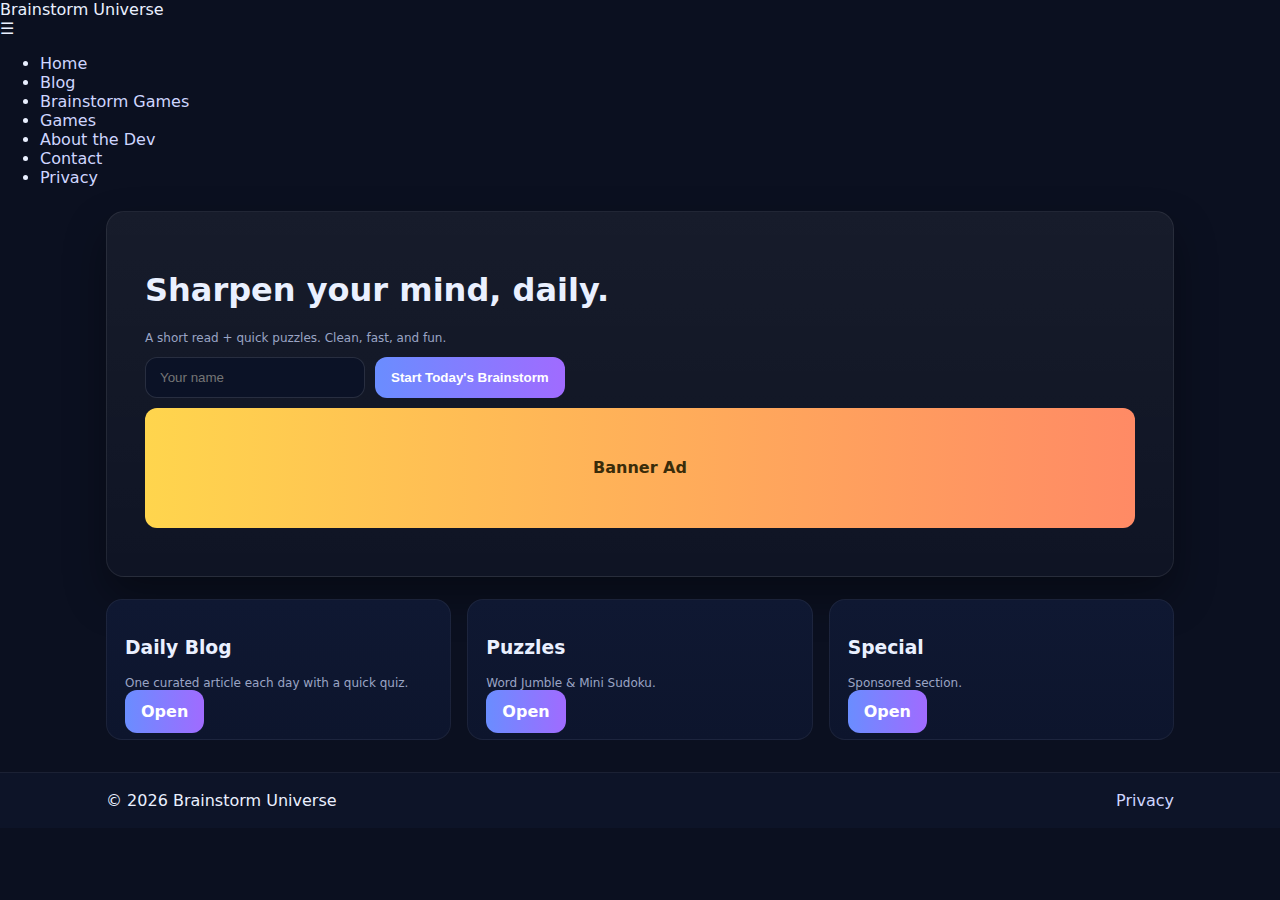
<file: index.html>
<!doctype html>
<html lang="en">
<head>
  <meta charset="utf-8"/>
  <meta name="viewport" content="width=device-width,initial-scale=1"/>
  <title>Brainstorm Universe</title>
  <link rel="stylesheet" href="styles.css"/>
  <script defer src="common.js"></script>
</head>
<body>

<!-- Navbar -->
<header>
  <nav class="navbar">
    <div class="logo">Brainstorm Universe</div>
    <div class="menu-toggle" id="menu-toggle">&#9776;</div>
    <ul class="nav-links" id="nav-links">
      <li><a href="index.html">Home</a></li>
      <li><a href="blogs.html">Blog</a></li>
      <li><a href="menu.html">Brainstorm Games</a></li>
      <li><a href="games.html">Games</a></li>
      <li><a href="about.html">About the Dev</a></li>
      <li><a href="contact.html">Contact</a></li>
      <li><a href="privacy.html">Privacy</a></li>
    </ul>
  </nav>
</header>

<main class="container">
  <section class="hero">
    <h1>Sharpen your mind, daily.</h1>
    <p class="small">A short read + quick puzzles. Clean, fast, and fun.</p>
    <div style="display:flex;gap:10px;flex-wrap:wrap;margin-top:10px">
      <input id="name" class="input" placeholder="Your name"/>
      <button class="btn" id="start">Start Today's Brainstorm</button>
    </div>
    <div class="banner ad">Banner Ad</div>
  </section>

  <section class="grid">
    <div class="card">
      <h3>Daily Blog</h3>
      <p class="small">One curated article each day with a quick quiz.</p>
      <a class="btn" href="blogs.html">Open</a>
    </div>
    <div class="card">
      <h3>Puzzles</h3>
      <p class="small">Word Jumble & Mini Sudoku.</p>
      <a class="btn" href="menu.html">Open</a>
    </div>
    <div class="card">
      <h3>Special</h3>
      <p class="small">Sponsored section.</p>
      <a class="btn" href="secret.html">Open</a>
    </div>
  </section>
</main>

<footer class="foot">
  <div class="wrap">
    <span>© <span id="yr"></span> Brainstorm Universe</span>
    <a href="privacy.html">Privacy</a>
  </div>
</footer>

<script>
  // Navbar toggle
  const toggle = document.getElementById("menu-toggle");
  const navLinks = document.getElementById("nav-links");
  toggle.addEventListener("click", () => navLinks.classList.toggle("active"));

  // Footer year
  document.getElementById('yr').textContent = new Date().getFullYear();

  // Start button
  document.getElementById('start').onclick = ()=>{
    const n = document.getElementById('name').value.trim();
    if(!n){ alert('Please enter your name'); return }
    setName(n);
    location.href='blogs.html';
  }
</script>

</body>
</html>
</file>
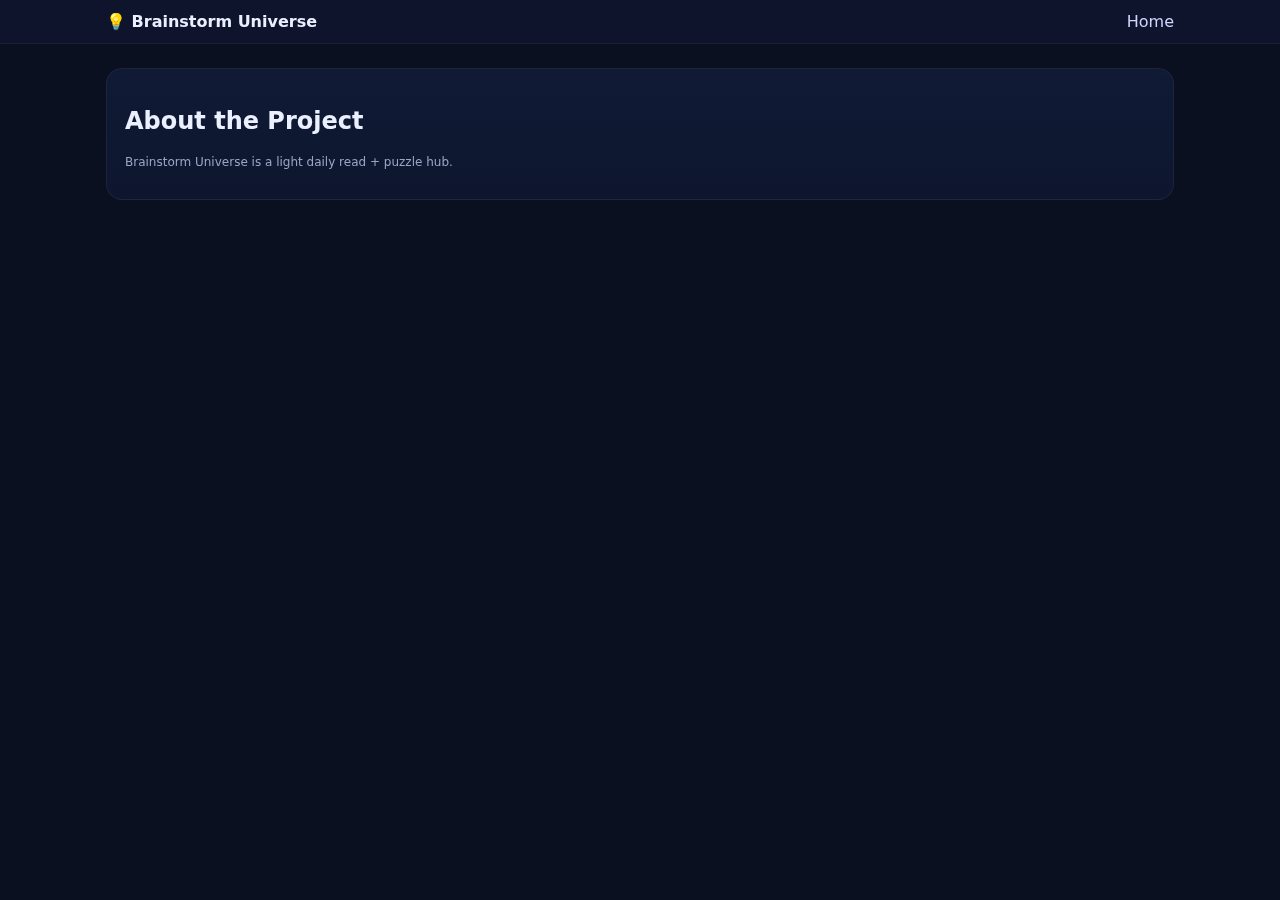
<file: about.html>
<!doctype html><html><head><meta charset="utf-8"/><meta name="viewport" content="width=device-width,initial-scale=1"/>
<title>About</title><link rel="stylesheet" href="styles.css"/></head><body>
<header class="nav"><div class="wrap"><div class="brand">💡 Brainstorm Universe</div>
<nav class="links"><a href="index.html">Home</a></nav></div></header>
<main class="container"><section class="section"><h2>About the Project</h2>
<p class="small">Brainstorm Universe is a light daily read + puzzle hub.</p></section></main></body></html>
</file>
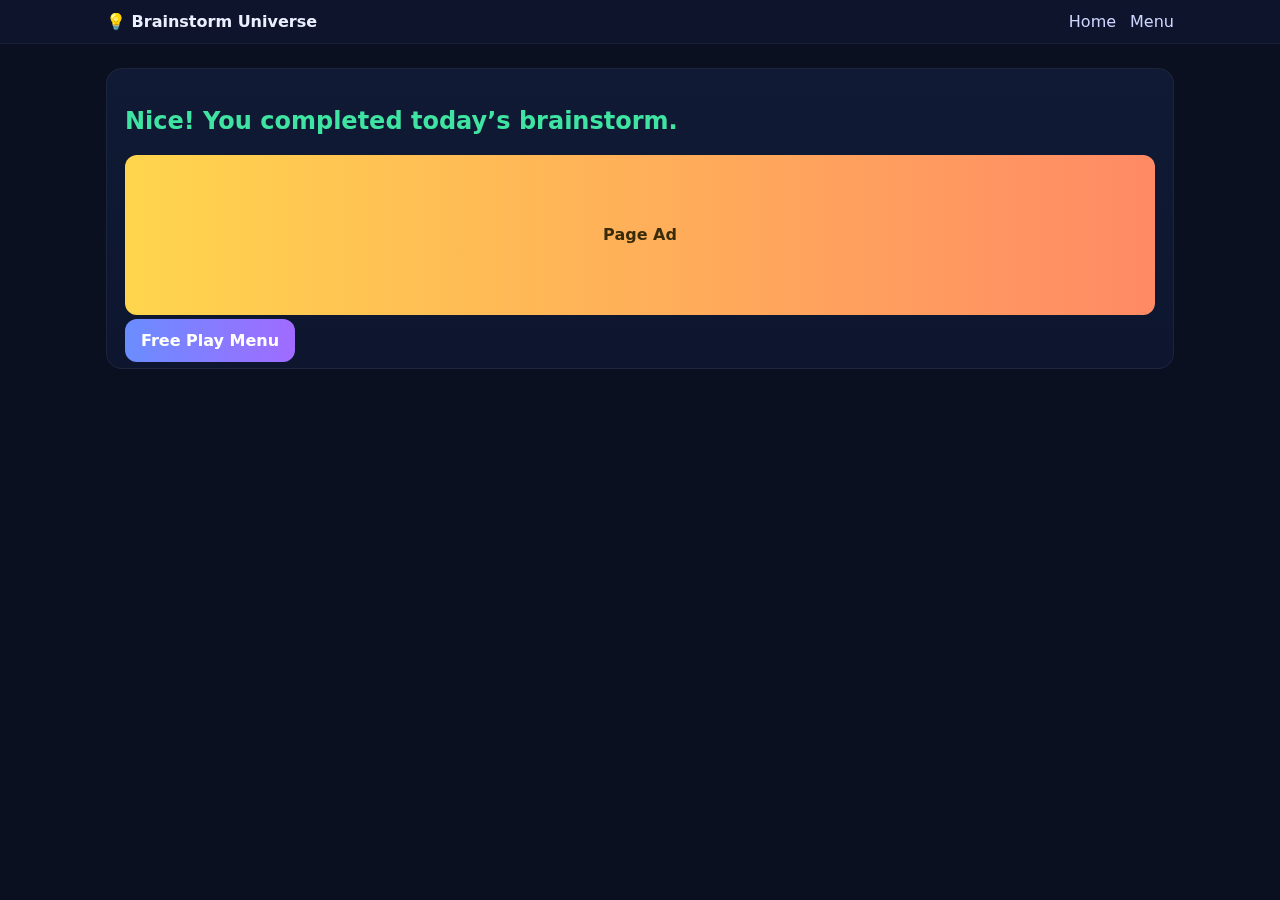
<file: congrats.html>
<!doctype html><html><head>
<meta charset="utf-8"/><meta name="viewport" content="width=device-width,initial-scale=1"/>
<title>Congrats</title>
<link rel="stylesheet" href="styles.css"/></head><body>
<header class="nav"><div class="wrap"><div class="brand">💡 Brainstorm Universe</div>
<nav class="links"><a href="index.html">Home</a><a href="menu.html">Menu</a></nav></div></header>
<main class="container"><section class="section">
  <h2 class="ok">Nice! You completed today’s brainstorm.</h2>
  <div class="block-ad ad">Page Ad</div>
  <a class="btn" href="menu.html">Free Play Menu</a>
</section></main></body></html>
</file>
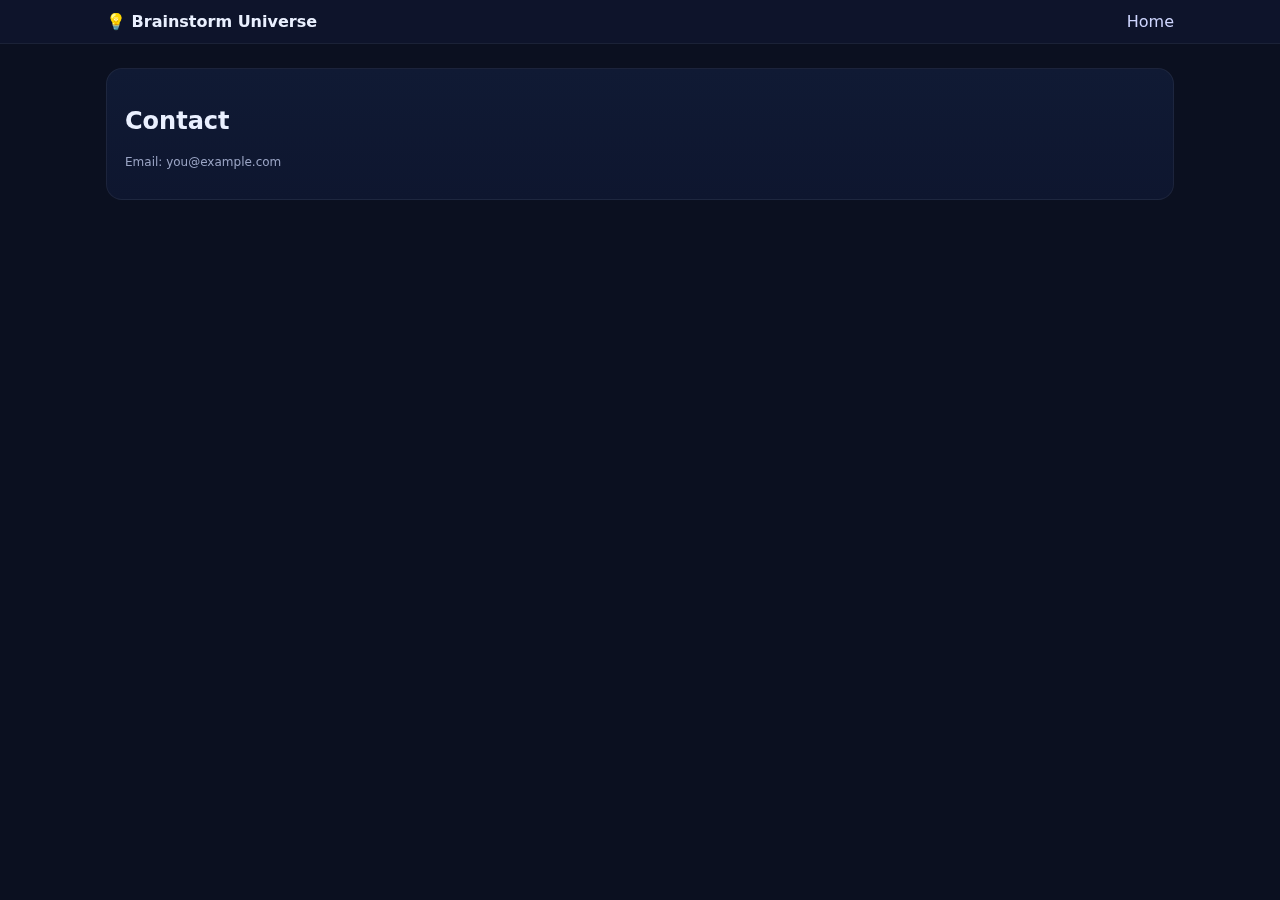
<file: contact.html>
<!doctype html><html><head><meta charset="utf-8"/><meta name="viewport" content="width=device-width,initial-scale=1"/>
<title>Contact</title><link rel="stylesheet" href="styles.css"/></head><body>
<header class="nav"><div class="wrap"><div class="brand">💡 Brainstorm Universe</div>
<nav class="links"><a href="index.html">Home</a></nav></div></header>
<main class="container"><section class="section"><h2>Contact</h2>
<p class="small">Email: you@example.com</p></section></main></body></html>
</file>
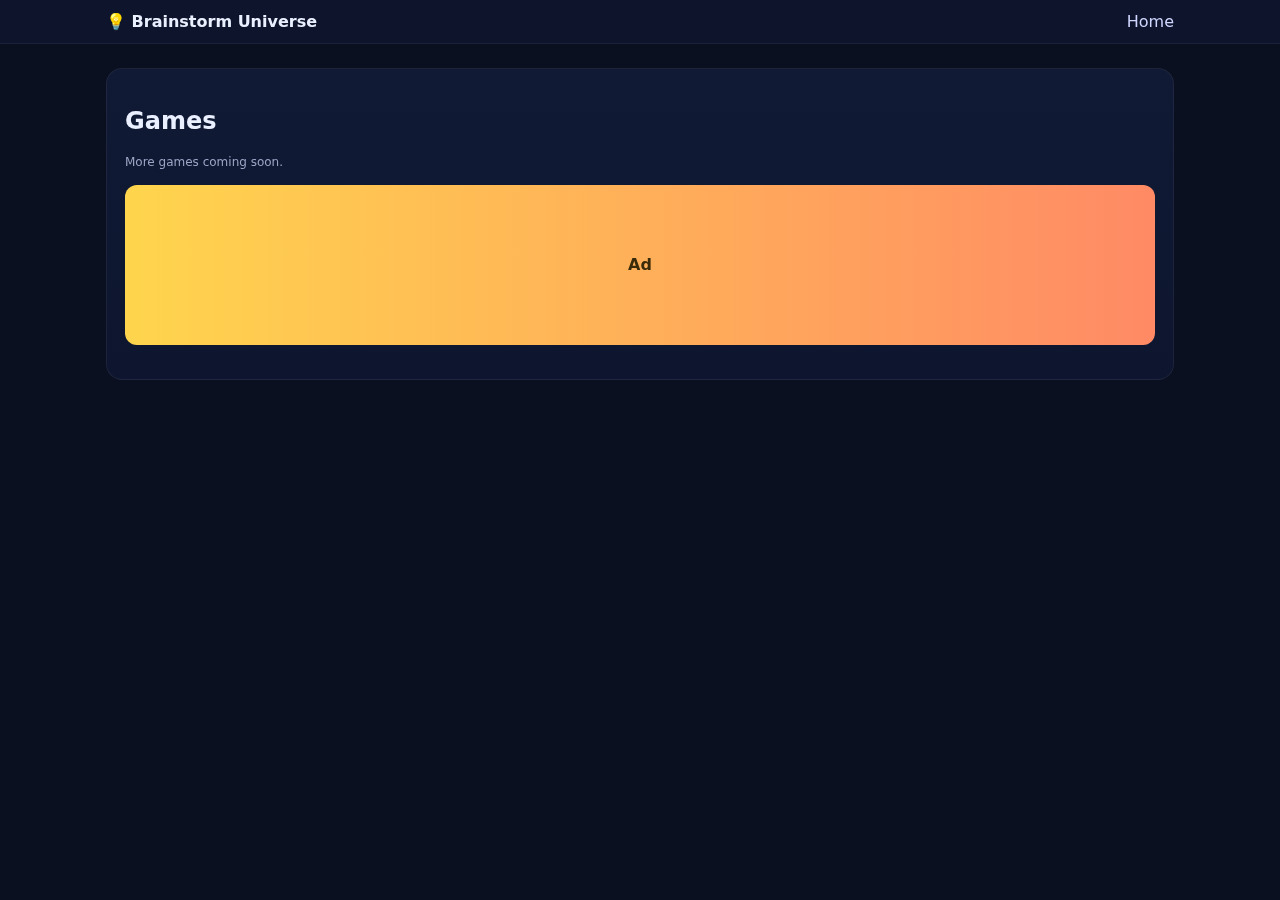
<file: games.html>
<!doctype html><html><head><meta charset="utf-8"/><meta name="viewport" content="width=device-width,initial-scale=1"/>
<title>Games</title><link rel="stylesheet" href="styles.css"/></head><body>
<header class="nav"><div class="wrap"><div class="brand">💡 Brainstorm Universe</div>
<nav class="links"><a href="index.html">Home</a></nav></div></header>
<main class="container"><section class="section"><h2>Games</h2>
<p class="small">More games coming soon.</p><div class="block-ad ad">Ad</div></section></main></body></html>
</file>
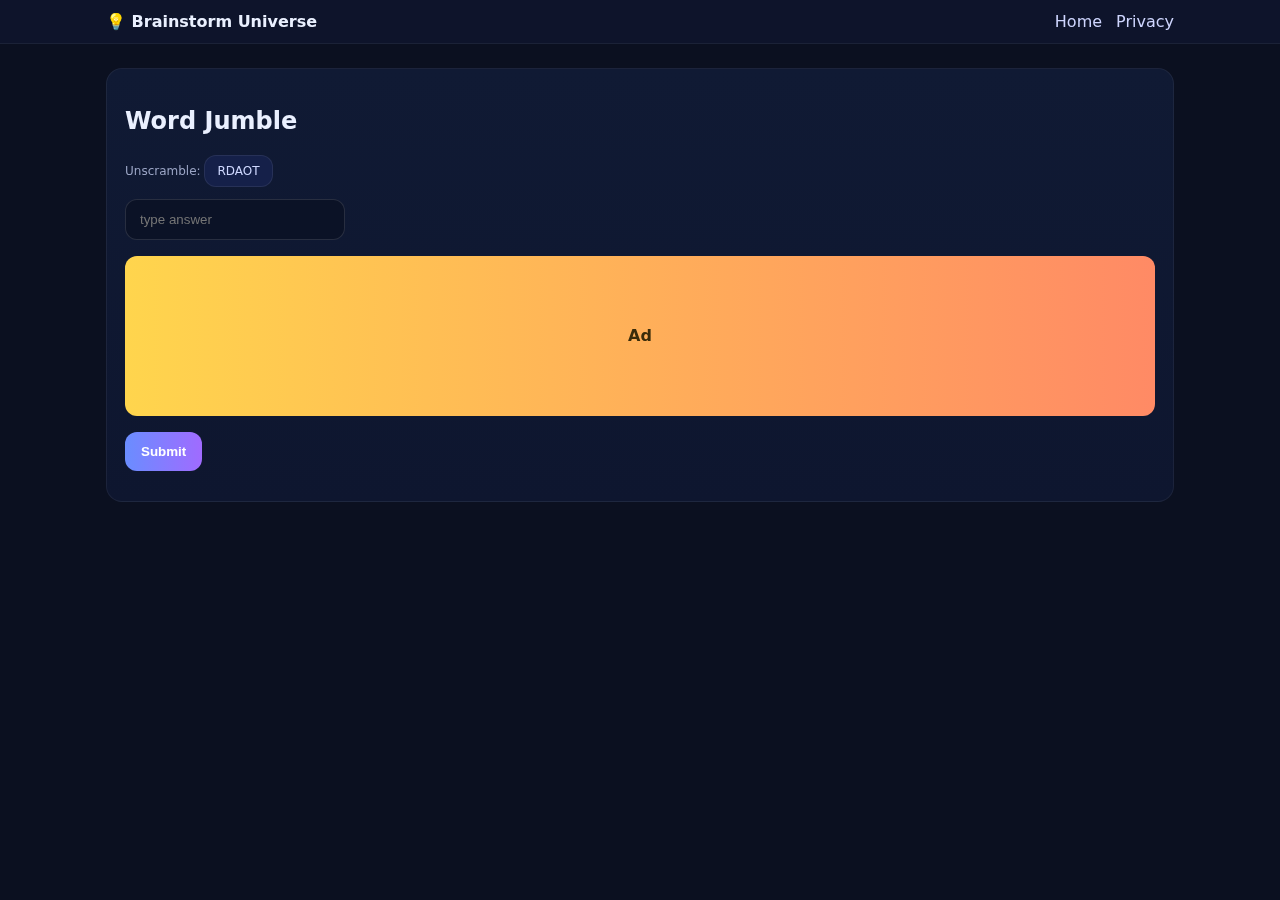
<file: jumble.html>
<!doctype html><html><head>
<meta charset="utf-8"/><meta name="viewport" content="width=device-width,initial-scale=1"/>
<title>Word Jumble</title>
<link rel="stylesheet" href="styles.css"/><script defer src="common.js"></script>
</head><body>
<header class="nav"><div class="wrap"><div class="brand">💡 Brainstorm Universe</div>
<nav class="links"><a href="index.html">Home</a><a href="privacy.html">Privacy</a></nav></div></header>
<main class="container"><section class="section">
  <h2>Word Jumble</h2>
  <p class="small">Unscramble: <span class="badge">RDAOT</span></p>
  <input id="ans" class="input" placeholder="type answer"/><div class="block-ad ad">Ad</div>
  <button class="btn" id="go">Submit</button><p id="msg" class="small"></p>
</section></main>
<script>
document.getElementById('go').onclick = async ()=>{
  const name = getName(); if(!name){ alert('Please set your name on Home.'); return }
  // (Demo) accept any non-empty answer
  if(!document.getElementById('ans').value.trim()){ document.getElementById('msg').textContent='Try an answer.'; return }
  try{ await jfetch('/api/complete-task',{name,task:'jumble'}) }catch(e){}
  location.href='sudoku.html'
}
</script></body></html>
</file>
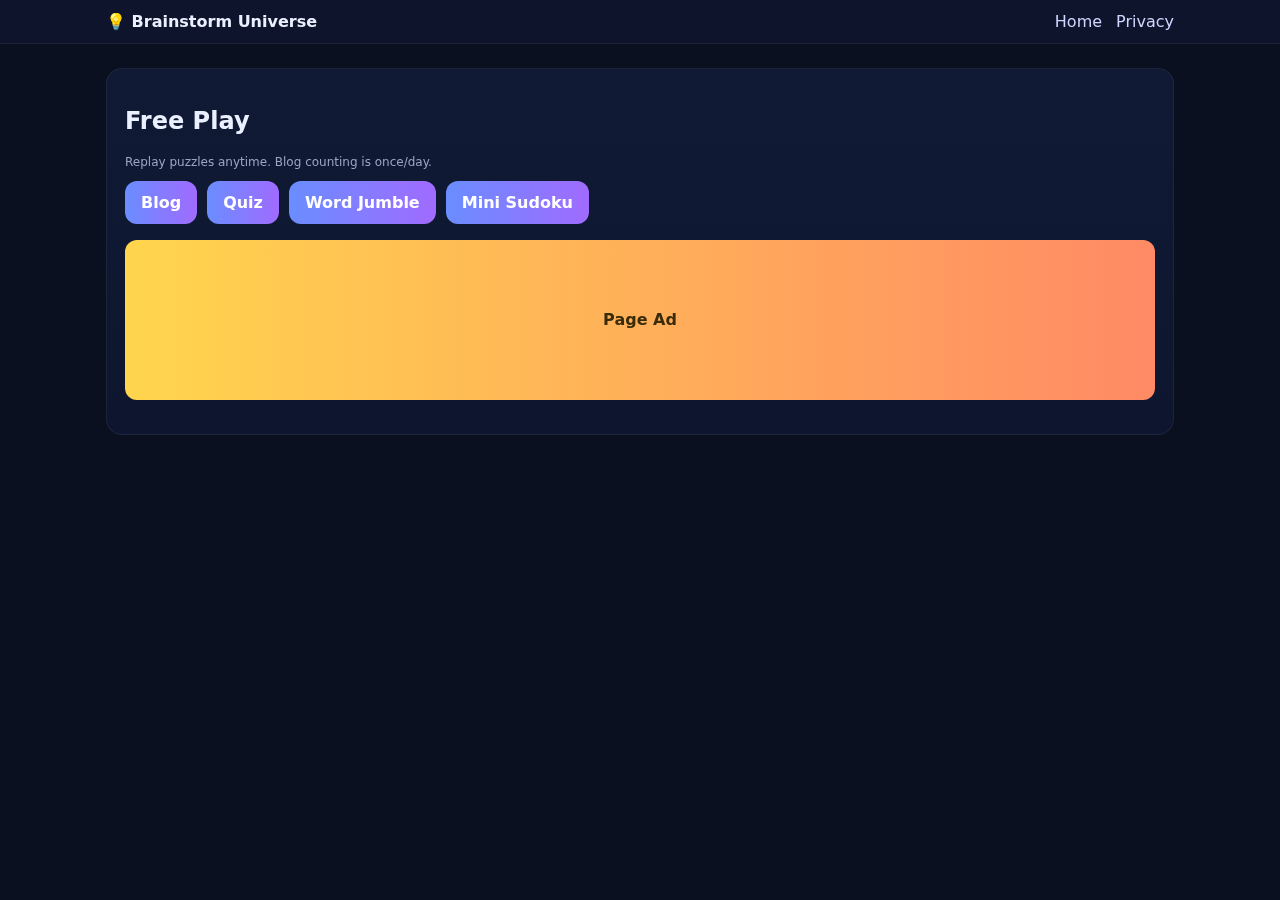
<file: menu.html>
<!doctype html><html><head>
<meta charset="utf-8"/><meta name="viewport" content="width=device-width,initial-scale=1"/>
<title>Menu</title>
<link rel="stylesheet" href="styles.css"/></head><body>
<header class="nav"><div class="wrap"><div class="brand">💡 Brainstorm Universe</div>
<nav class="links"><a href="index.html">Home</a><a href="privacy.html">Privacy</a></nav></div></header>
<main class="container"><section class="section">
  <h2>Free Play</h2>
  <p class="small">Replay puzzles anytime. Blog counting is once/day.</p>
  <div style="display:flex;gap:10px;flex-wrap:wrap">
    <a class="btn" href="blogs.html">Blog</a>
    <a class="btn" href="quiz.html?i=0">Quiz</a>
    <a class="btn" href="jumble.html">Word Jumble</a>
    <a class="btn" href="sudoku.html">Mini Sudoku</a>
  </div>
  <div class="block-ad ad">Page Ad</div>
</section></main></body></html>
</file>
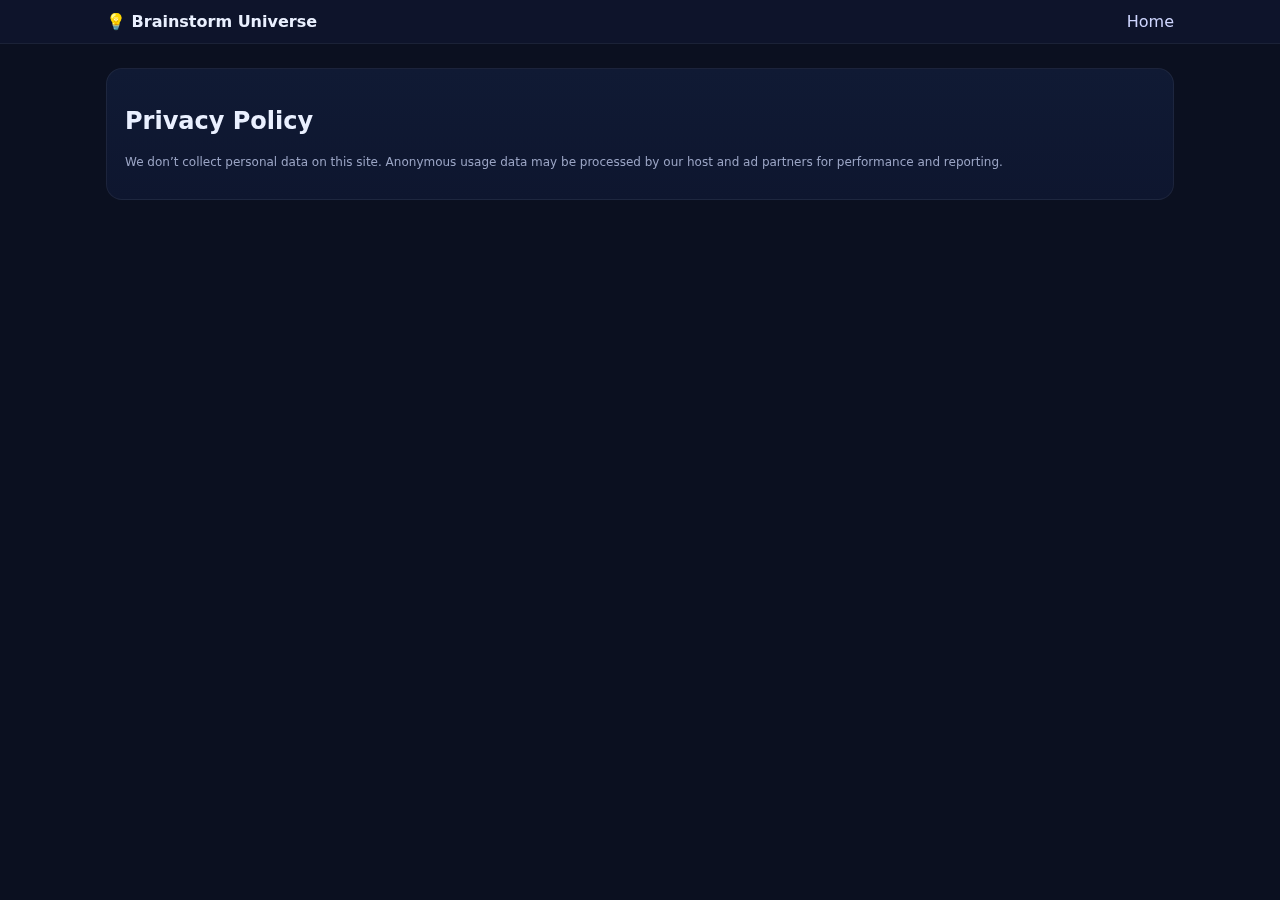
<file: privacy.html>
<!doctype html><html><head><meta charset="utf-8"/><meta name="viewport" content="width=device-width,initial-scale=1"/>
<title>Privacy</title><link rel="stylesheet" href="styles.css"/></head><body>
<header class="nav"><div class="wrap"><div class="brand">💡 Brainstorm Universe</div>
<nav class="links"><a href="index.html">Home</a></nav></div></header>
<main class="container"><section class="section"><h2>Privacy Policy</h2>
<p class="small">We don’t collect personal data on this site. Anonymous usage data may be processed by our host and ad partners for performance and reporting.</p></section></main></body></html>
</file>
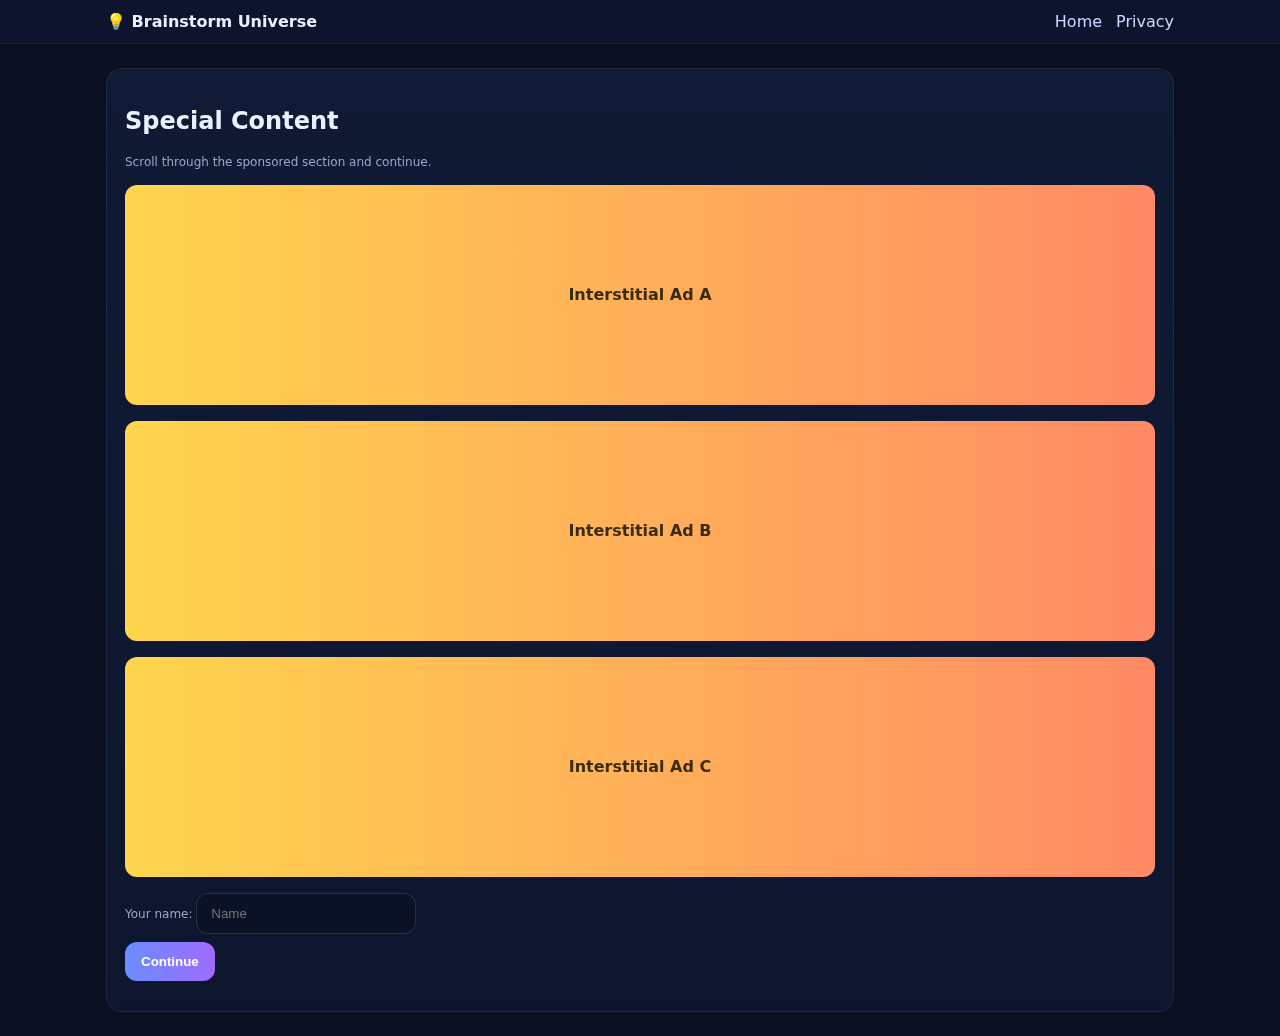
<file: secret.html>
<!doctype html><html><head>
<meta charset="utf-8"/><meta name="viewport" content="width=device-width,initial-scale=1"/>
<title>Special</title>
<link rel="stylesheet" href="styles.css"/><script defer src="common.js"></script>
</head><body>
<header class="nav"><div class="wrap"><div class="brand">💡 Brainstorm Universe</div>
<nav class="links"><a href="index.html">Home</a><a href="privacy.html">Privacy</a></nav></div></header>
<main class="container"><section class="section">
  <h2>Special Content</h2>
  <p class="small">Scroll through the sponsored section and continue.</p>
  <div class="full-ad ad">Interstitial Ad A</div>
  <div class="full-ad ad">Interstitial Ad B</div>
  <div class="full-ad ad">Interstitial Ad C</div>
  <label class="small" style="display:block;margin:8px 0">Your name:
    <input id="nm" class="input" placeholder="Name"/></label>
  <button class="btn" id="claim">Continue</button>
  <p id="msg" class="small"></p>
</section></main>
<script>
const MAX=5;
document.getElementById('claim').onclick = async ()=>{
  const name = (document.getElementById('nm').value.trim() || getName())
  if(!name){ alert('Please set your name on Home.'); return }
  if(getClaims(name)>=MAX){ document.getElementById('msg').textContent='Daily limit reached.'; return }
  try{ await jfetch('/api/complete-task',{name,task:'secret',amount:2}) }catch(e){}
  addClaim(name); document.getElementById('msg').textContent='Thanks!'
}
</script></body></html>
</file>
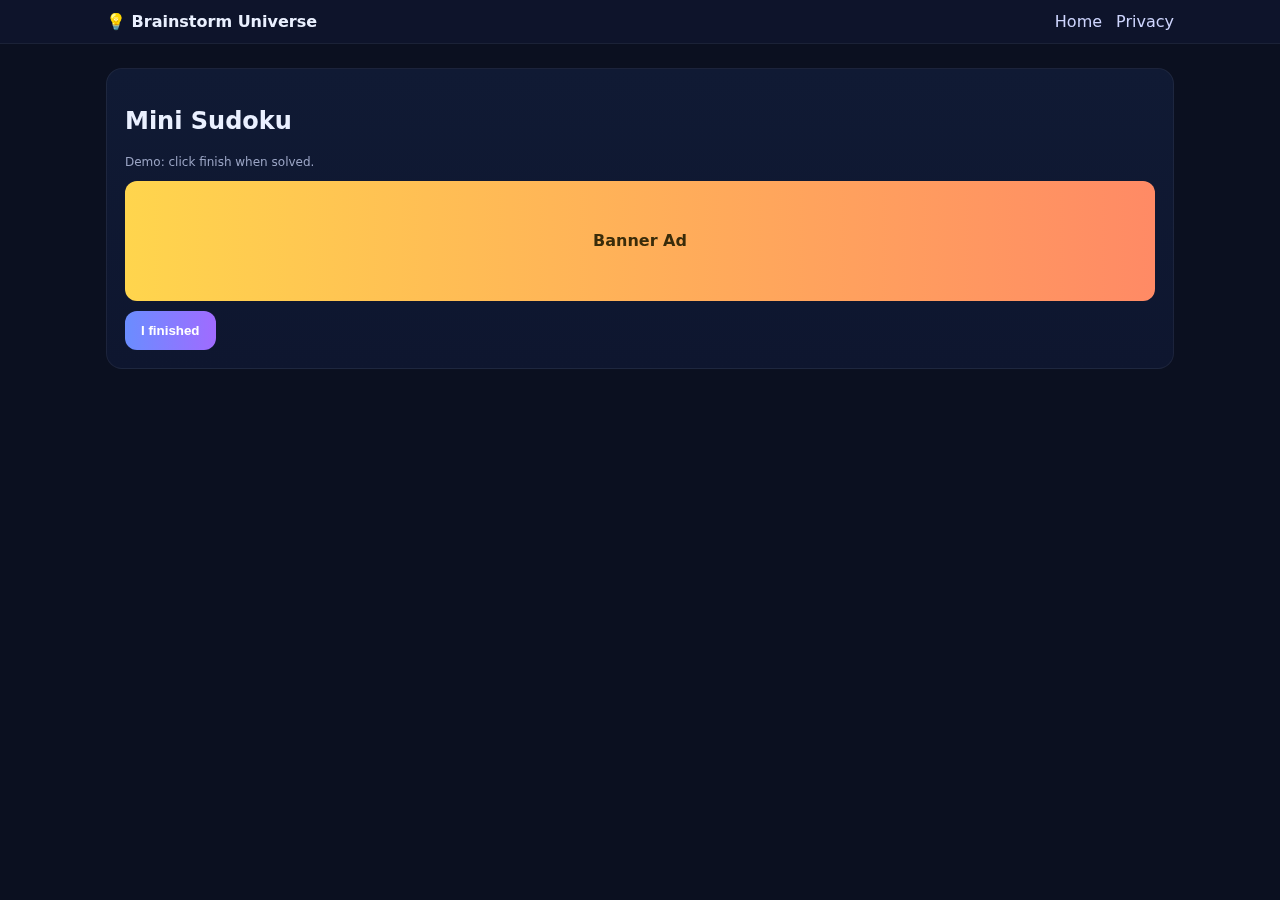
<file: sudoku.html>
<!doctype html><html><head>
<meta charset="utf-8"/><meta name="viewport" content="width=device-width,initial-scale=1"/>
<title>Mini Sudoku</title>
<link rel="stylesheet" href="styles.css"/><script defer src="common.js"></script>
</head><body>
<header class="nav"><div class="wrap"><div class="brand">💡 Brainstorm Universe</div>
<nav class="links"><a href="index.html">Home</a><a href="privacy.html">Privacy</a></nav></div></header>
<main class="container"><section class="section">
  <h2>Mini Sudoku</h2>
  <p class="small">Demo: click finish when solved.</p>
  <div class="banner ad">Banner Ad</div>
  <button class="btn" id="done">I finished</button>
</section></main>
<script>
document.getElementById('done').onclick = async ()=>{
  const name = getName(); if(!name){ alert('Please set your name on Home.'); return }
  try{ await jfetch('/api/complete-task',{name,task:'sudoku'}) }catch(e){}
  location.href='congrats.html'
}
</script></body></html>
</file>
<file: styles.css>
:root{
  --bg:#0b1020;--surface:#0e162f;--panel:#101a34;--text:#eaf0ff;--muted:#9aa4c4;
  --a1:#6a8dff;--a2:#a06bff;--ok:#3fe3a2;--err:#ff9aa9;
}
*{box-sizing:border-box} html,body{margin:0;background:#0b1020;color:var(--text);font-family:Inter,system-ui,Arial}
a{color:#cfd6ff;text-decoration:none}
.nav{position:sticky;top:0;background:rgba(16,24,48,.6);backdrop-filter:saturate(1.2) blur(12px);border-bottom:1px solid rgba(255,255,255,.06);z-index:10}
.nav .wrap{max-width:1100px;margin:0 auto;display:flex;align-items:center;justify-content:space-between;padding:12px 16px}
.brand{font-weight:800}
.links a{margin-left:14px}
.container{max-width:1100px;margin:24px auto;padding:0 16px}
.hero{padding:38px;border-radius:18px;background:linear-gradient(180deg,rgba(255,255,255,.05),rgba(255,255,255,.02));border:1px solid rgba(255,255,255,.08);box-shadow:0 20px 40px rgba(0,0,0,.35)}
.grid{display:grid;grid-template-columns:repeat(auto-fit,minmax(260px,1fr));gap:16px;margin-top:22px}
.card{background:linear-gradient(180deg,#0f1832,#0d152d);border:1px solid rgba(255,255,255,.06);border-radius:16px;padding:18px}
.btn{padding:12px 16px;border-radius:12px;background:linear-gradient(90deg,var(--a1),var(--a2));border:none;color:#fff;font-weight:700;cursor:pointer}
.input{padding:12px 14px;border-radius:12px;border:1px solid rgba(255,255,255,.12);background:#0b1226;color:var(--text);min-width:220px}
.ad{display:flex;align-items:center;justify-content:center;border-radius:12px;background:linear-gradient(90deg,#ffd54d,#ff8a65);color:#3a2c0a;font-weight:800;border:0}
.banner{height:120px;margin:10px 0}
.block-ad{height:160px;margin:16px 0}
.full-ad{height:220px;margin:16px 0}
.section{background:linear-gradient(180deg,#101a34,#0e162f);border:1px solid rgba(255,255,255,.06);border-radius:16px;padding:18px;margin-top:16px}
.badge{display:inline-block;background:#152049;border:1px solid rgba(255,255,255,.08);padding:8px 12px;border-radius:12px;color:#cfd8ff;margin-right:8px}
.small{font-size:12px;color:var(--muted)}
.foot{margin-top:32px;border-top:1px solid rgba(255,255,255,.06);padding:18px 0;background:rgba(16,24,48,.5)}
.foot .wrap{max-width:1100px;margin:0 auto;display:flex;justify-content:space-between;padding:0 16px;align-items:center}
.ok{color:var(--ok)} .err{color:var(--err)}
</file>
